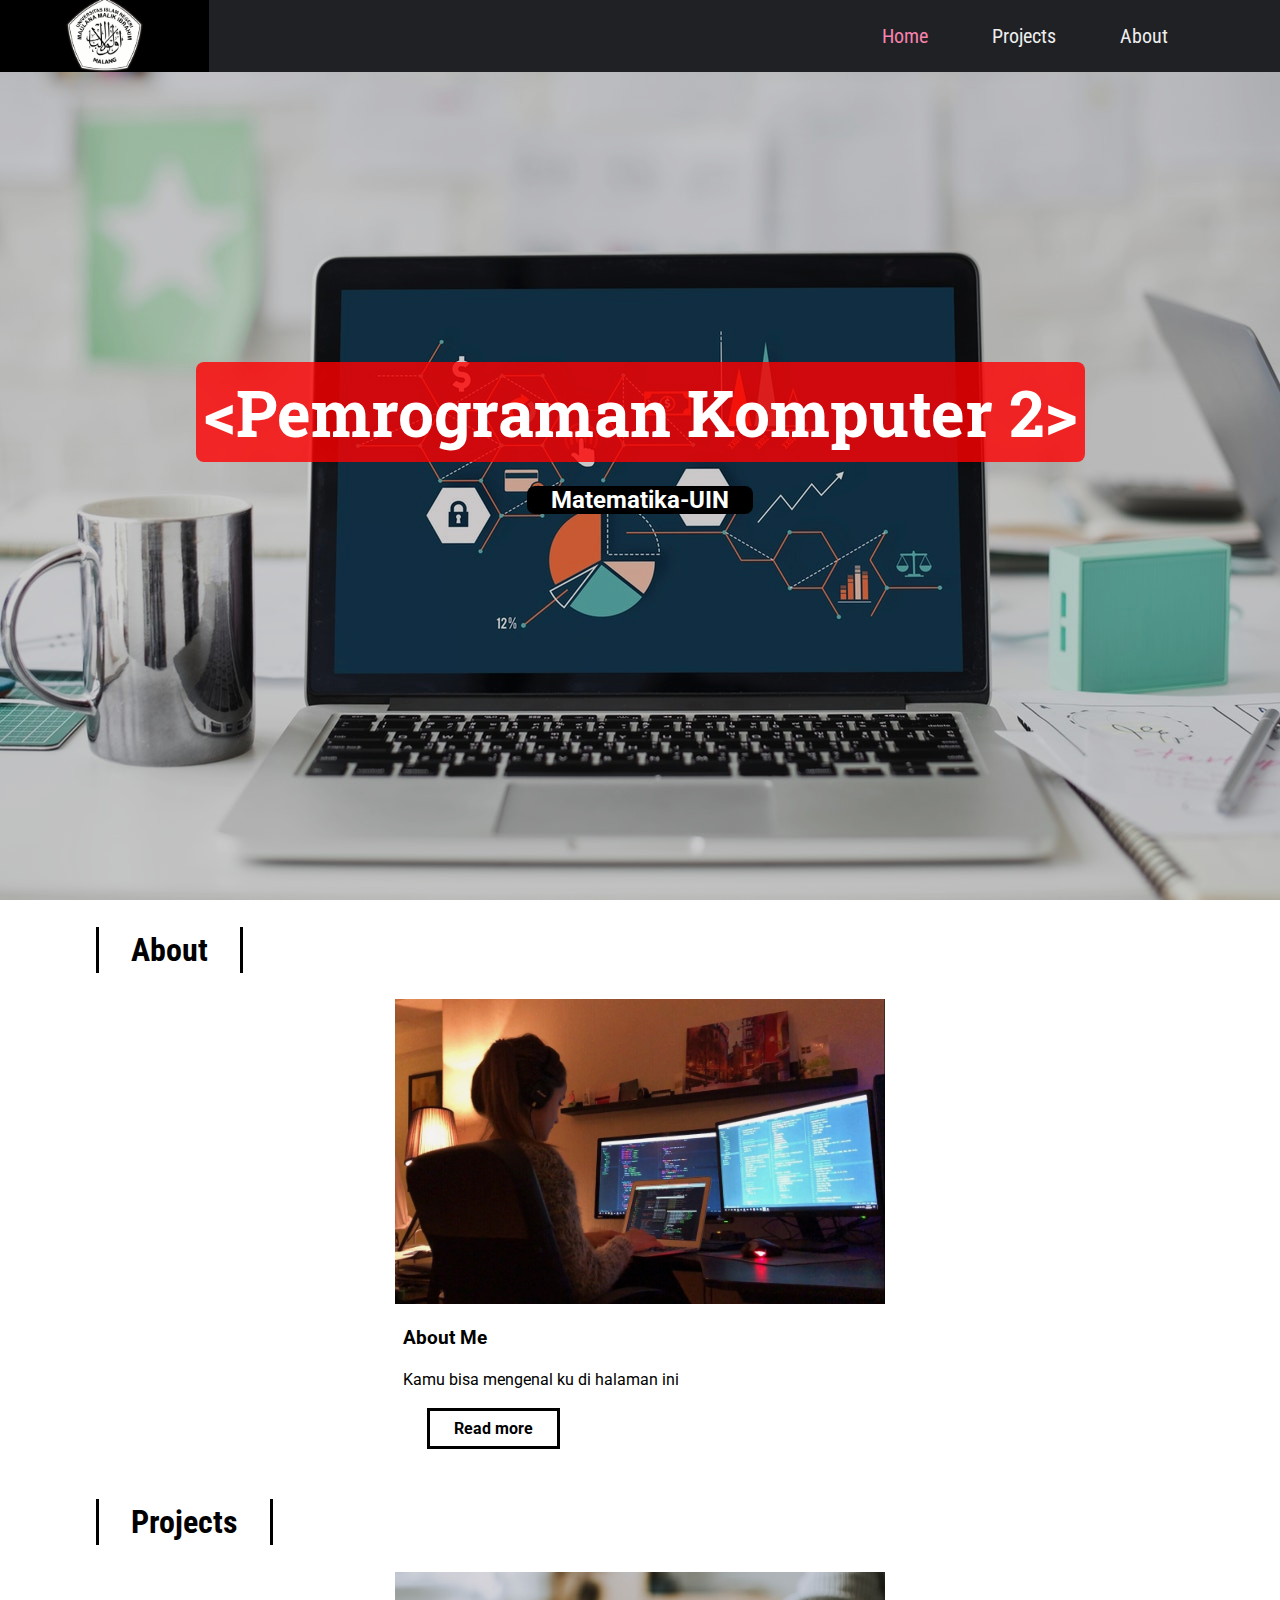
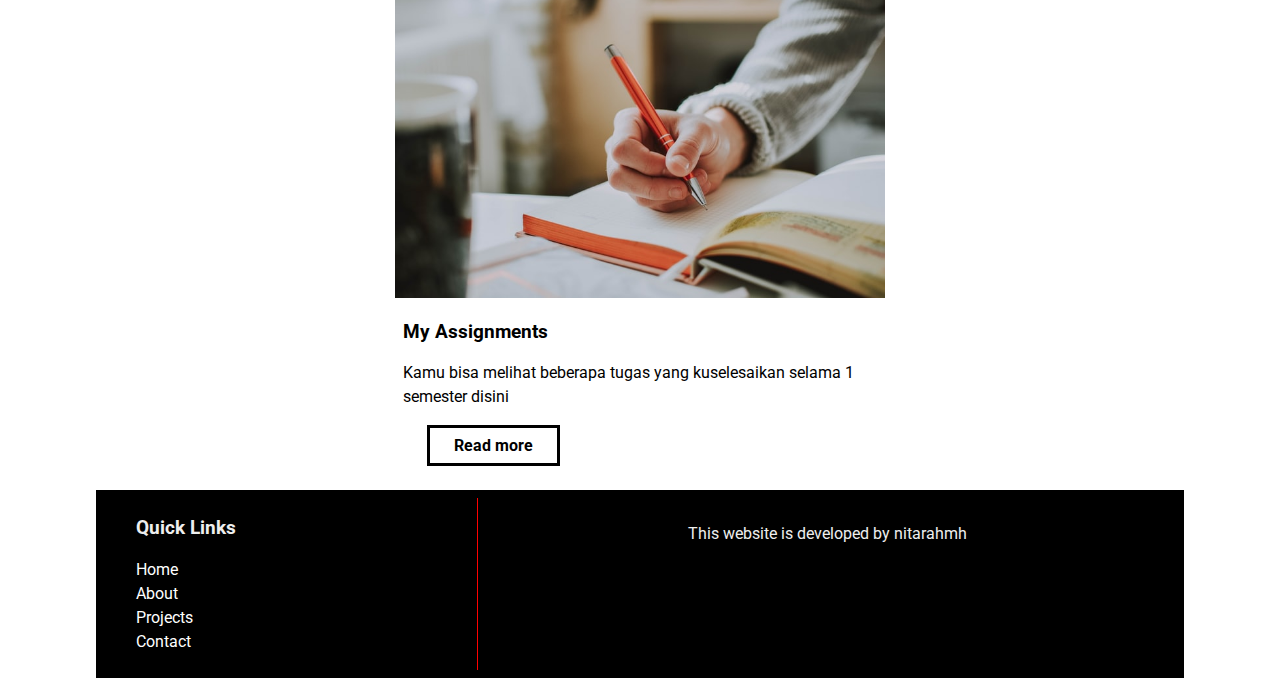
<file: Website UAS/index.html>
<!DOCTYPE html>
<html lang="en">

<head>
    <meta charset="UTF-8">
    <meta name="viewport" content="width=device-width, initial-scale=1.0">
    <meta http-equiv="X-UA-Compatible" content="ie=edge">
    <link rel="stylesheet" href="https://use.fontawesome.com/releases/v5.1.0/css/all.css" integrity="sha384-lKuwvrZot6UHsBSfcMvOkWwlCMgc0TaWr+30HWe3a4ltaBwTZhyTEggF5tJv8tbt"
        crossorigin="anonymous">
    <link href="https://fonts.googleapis.com/css?family=Roboto|Roboto+Condensed|Roboto+Slab" rel="stylesheet">
    <link rel="stylesheet" href="style.css">
    <title>WebsiteNitarahmh</title>
</head>

<body>
    <div id="slideout-menu">
        <ul>
            <li>
                <a href="index.html">Home</a>
            </li>
            <li>
                <a href="blogslist.html">Projects</a>
            </li>
            <li>
                <a href="about.html">About</a>
            </li>
            <li>
                <input type="text" placeholder="Search Here">
            </li>
        </ul>
    </div>

    <nav>
        <div id="logo-img">
            <a href="https://www.uin-malang.ac.id/">
                <img src="img/logo kampus.png" alt="logologo">
            </a>
        </div>
        <div id="menu-icon">
            <i class="fas fa-bars"></i>
        </div>
        <ul>
            <li>
                <a class="active" href="index.html">Home</a>
            </li>
            <li>
                <a href="blogslist.html">Projects</a>
            </li>
            <li>
                <a href="about.html">About</a>
            </li>
            <li>
                <div id="search-icon">
                    <i class="fas fa-search"></i>
                </div>
            </li>
        </ul>
    </nav>

    <div id="searchbox">
        <input type="text" placeholder="Search Here">
    </div>

    <div id="banner">
        <h1>&lt;Pemrograman Komputer 2&gt;</h1>
        <h3>Matematika-UIN</h3>
    </div>

    <main>
        <a href="blogslist.html">
            <h2 class="section-heading">About</h2>
        </a>

        <section>
            <div class="card">
                <div class="card-image">
                    <a href="about.html">
                        <img src="img/com.png" alt="Card Image">
                    </a>
                </div>

                <div class="card-description">
                    <a href="about.html">
                        <h3>About Me</h3>
                    </a>
                    <p>
                        Kamu bisa mengenal ku di halaman ini
                    </p>
                    <a href="about.html" class="btn-readmore">Read more</a>
                </div>
            </div>
        </section>

        <a href="blogslist.html">
        	<h2 class="section-heading">Projects</h2>
    	</a>

        <section>
            <div class="card">
                <div class="card-image">
                    <a href="blogslist.html">
                        <img src="img/hw.jpeg" alt="Card Image">
                    </a>
                </div>

                <div class="card-description">
                    <a href="blogslist.html">
                        <h3>My Assignments</h3>
                    </a>
                    <p>
                        Kamu bisa melihat beberapa tugas yang kuselesaikan selama 1 semester disini
                    </p>
                    <a href="blogslist.html" class="btn-readmore">Read more</a>
                </div>
            </div>
        </section>

        <footer>
            <div id="left-footer">
                <h3>Quick Links</h3>
                <p>
                    <ul>
                        <li>
                            <a href="index.html">Home</a>
                        </li>
                        <li>
                            <a href="about.html">About</a>
                        </li>
                        <li>
                            <a href="blogslist.html">Projects</a>
                        </li>
                        <li>
                            <a href="../nnnnn/php-contact-form/index.php">Contact</a>
                        </li>
                    </ul>
                </p>
            </div>

            <div id="right-footer">
                <p>This website is developed by nitarahmh</p>
            </div>
        </footer>

    </main>

    <script src="main.js"></script>
</body>

</html>
</file>
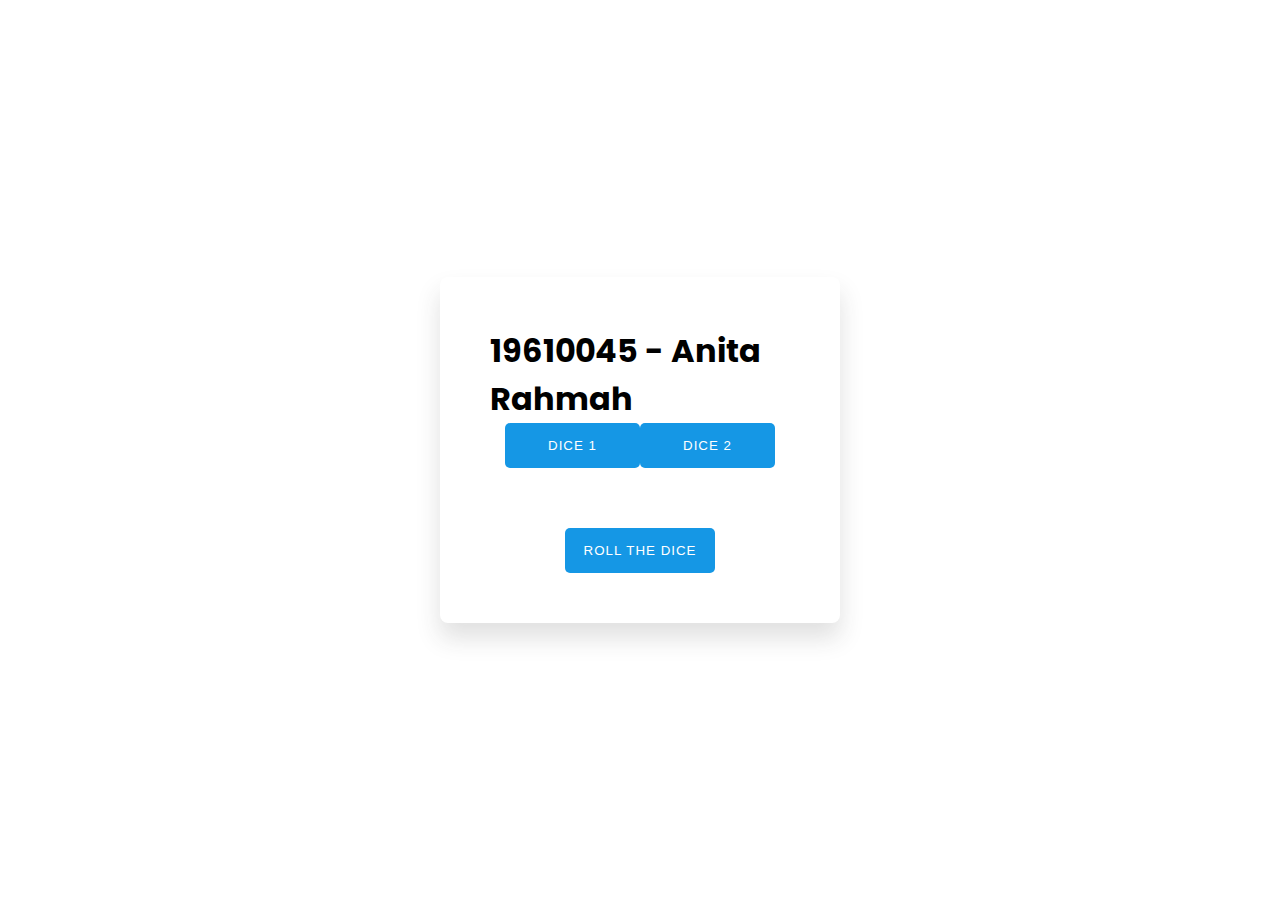
<file: Website UAS/nnnnn/RollTheDice/index.html>
<!DOCTYPE html>
<html lang="en">
<head>
    <meta name="viewport" content="width=device-width, initial-scale=1.0">
    <title>Roll The Dice - Anita Rahmah</title>
    <!--Google Font-->
    <link href="https://fonts.googleapis.com/css2?family=Poppins:wght@500&display=swap" rel="stylesheet">
    <!--Stylesheet-->
    <link rel="stylesheet" href="style.css">
</head>
<body>
    
    <div class="container">
        <h1>19610045 - Anita Rahmah</h1>
        <div class="dice-wrapper">
            <img  id="die-1">
            <button onclick="rollDice1()">DICE 1</button>
            <img  id="die-2">
            <button onclick="rollDice2()">DICE 2</button>
        </div>
        <p id="total"></p>
        <button onclick="roll()">ROLL THE DICE</button>
    </div>
    <!--Script-->
    <script src="script.js"></script>
</body>
</html>
</file>
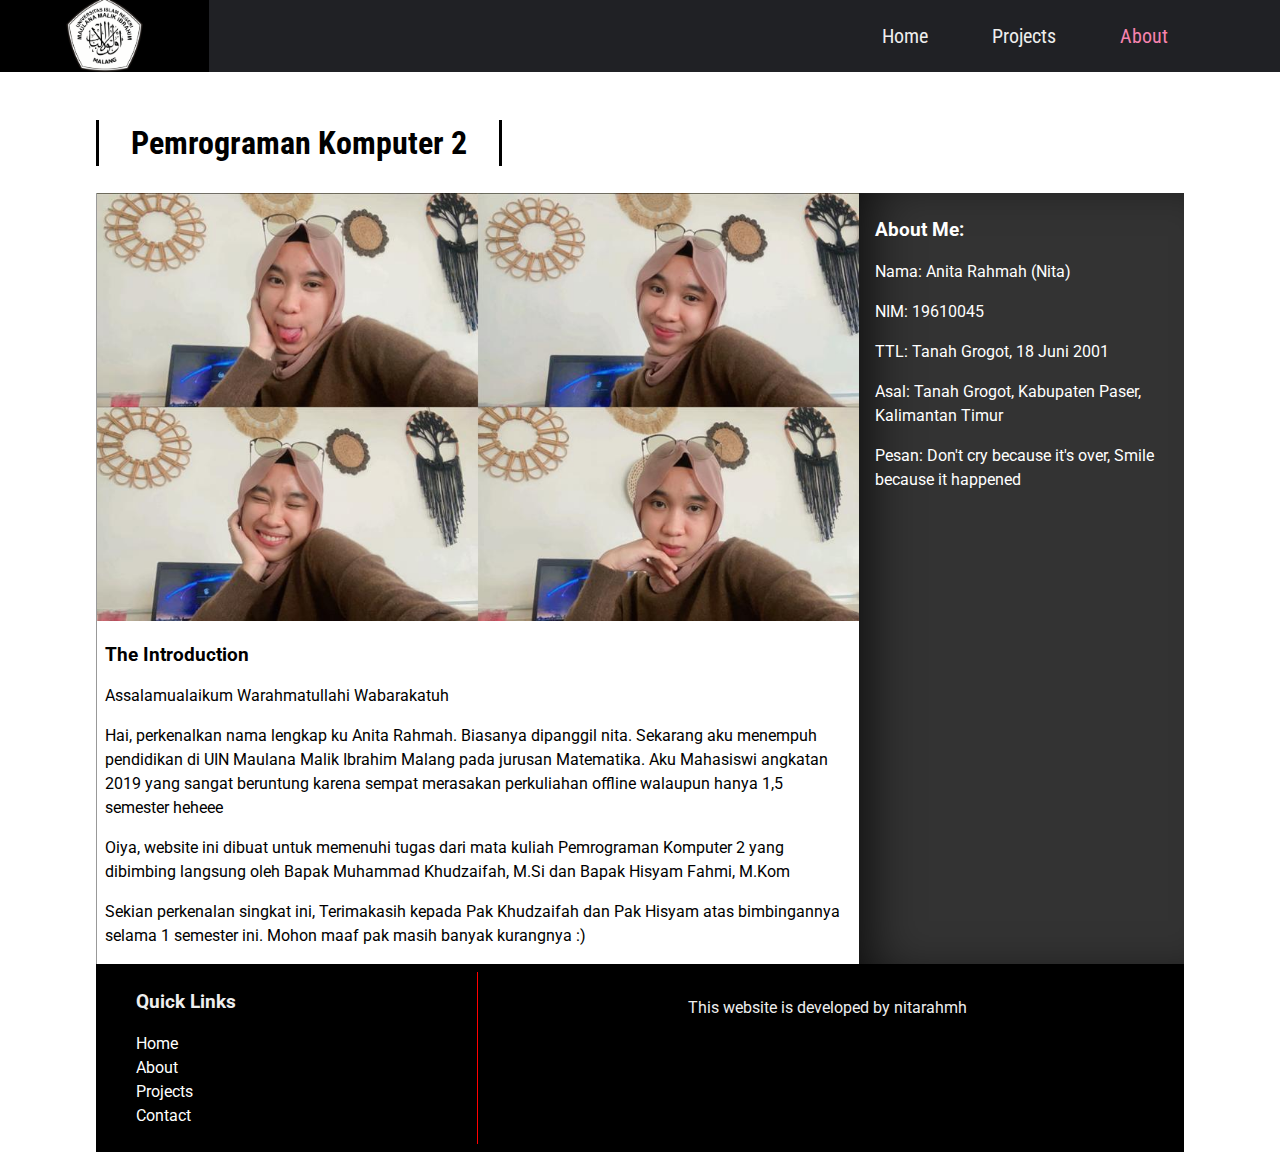
<file: Website UAS/about.html>
<!DOCTYPE html>
<html lang="en">

<head>
  <meta charset="UTF-8">
  <meta name="viewport" content="width=device-width, initial-scale=1.0">
  <meta http-equiv="X-UA-Compatible" content="ie=edge">
  <link rel="stylesheet" href="https://use.fontawesome.com/releases/v5.1.0/css/all.css" integrity="sha384-lKuwvrZot6UHsBSfcMvOkWwlCMgc0TaWr+30HWe3a4ltaBwTZhyTEggF5tJv8tbt"
    crossorigin="anonymous">
  <link href="https://fonts.googleapis.com/css?family=Roboto|Roboto+Condensed|Roboto+Slab" rel="stylesheet">
  <link rel="stylesheet" href="style.css">
  <title>WebsiteNitarahmh</title>
</head>

<body>
  <div id="slideout-menu">
      <ul>
          <li>
              <a href="index.html">Home</a>
          </li>
          <li>
              <a href="blogslist.html">Projects</a>
          </li>
          <li>
              <a href="about.html">About</a>
          </li>
          <li>
              <input type="text" placeholder="Search Here">
          </li>
      </ul>
  </div>

  <nav>
      <div id="logo-img">
          <a href="https://www.uin-malang.ac.id/">
              <img src="img/logo kampus.png" alt="logologo">
          </a>
      </div>
      <div id="menu-icon">
          <i class="fas fa-bars"></i>
      </div>
      <ul>
          <li>
              <a href="index.html">Home</a>
          </li>
          <li>
              <a href="blogslist.html">Projects</a>
          </li>
          <li>
              <a class="active" href="about.html">About</a>
          </li>
          <li>
              <div id="search-icon">
                  <i class="fas fa-search"></i>
              </div>
          </li>
      </ul>
  </nav>

  <div id="searchbox">
      <input type="text" placeholder="Search Here">
  </div>

  <main>

    <h2 class="page-heading">Pemrograman Komputer 2</h2>
    <div id="post-container">
      <section id="blogpost">
        <div class="card">
          <div class="card-image">
            <img src="img/n1.jpeg" alt="Card Image">
          </div>
          <div class="card-description">
            <h3>The Introduction</h3>
            <p>Assalamualaikum Warahmatullahi Wabarakatuh</p>
            <p>Hai, perkenalkan nama lengkap ku Anita Rahmah. Biasanya dipanggil nita. Sekarang aku menempuh pendidikan di <a href="https://www.uin-malang.ac.id/">UIN Maulana Malik Ibrahim Malang</a> pada jurusan <a href="http://matematika.uin-malang.ac.id/">Matematika</a>. Aku Mahasiswi angkatan 2019 yang sangat beruntung karena sempat merasakan perkuliahan offline walaupun hanya 1,5 semester heheee</p>
            <p>Oiya, website ini dibuat untuk memenuhi tugas dari mata kuliah Pemrograman Komputer 2 yang dibimbing langsung oleh Bapak Muhammad Khudzaifah, M.Si dan Bapak Hisyam Fahmi, M.Kom</p>
            <p>Sekian perkenalan singkat ini, Terimakasih kepada Pak Khudzaifah dan Pak Hisyam atas bimbingannya selama 1 semester ini. Mohon maaf pak masih banyak kurangnya :)</p>
        </div>
        </div>

      </section>

      <aside id="sidebar">
        <h3>About Me:</h3>
        <p>Nama: Anita Rahmah (Nita)</p>
        <p>NIM: 19610045</p> 
        <p>TTL: Tanah Grogot, 18 Juni 2001</p>
        <p>Asal: Tanah Grogot, Kabupaten Paser, Kalimantan Timur</p>
        <p>Pesan: Don't cry because it's over, Smile because it happened</p>
      </aside>
    </div>

    <footer>
        <div id="left-footer">
            <h3>Quick Links</h3>
            <p>
                <ul>
                    <li>
                        <a href="index.html">Home</a>
                    </li>
                    <li>
                        <a href="about.html">About</a>
                    </li>
                    <li>
                        <a href="blogslist.html">Projects</a>
                    </li>
                    <li>
                        <a href="nnnnn/php-contact-form/send_contact_mail.php">Contact</a>
                    </li>
                </ul>
            </p>
        </div>

        <div id="right-footer">
            <p>This website is developed by nitarahmh</p>
        </div>
    </footer>

  </main>

  <script src="main.js"></script>
</body>

</html>
</file>
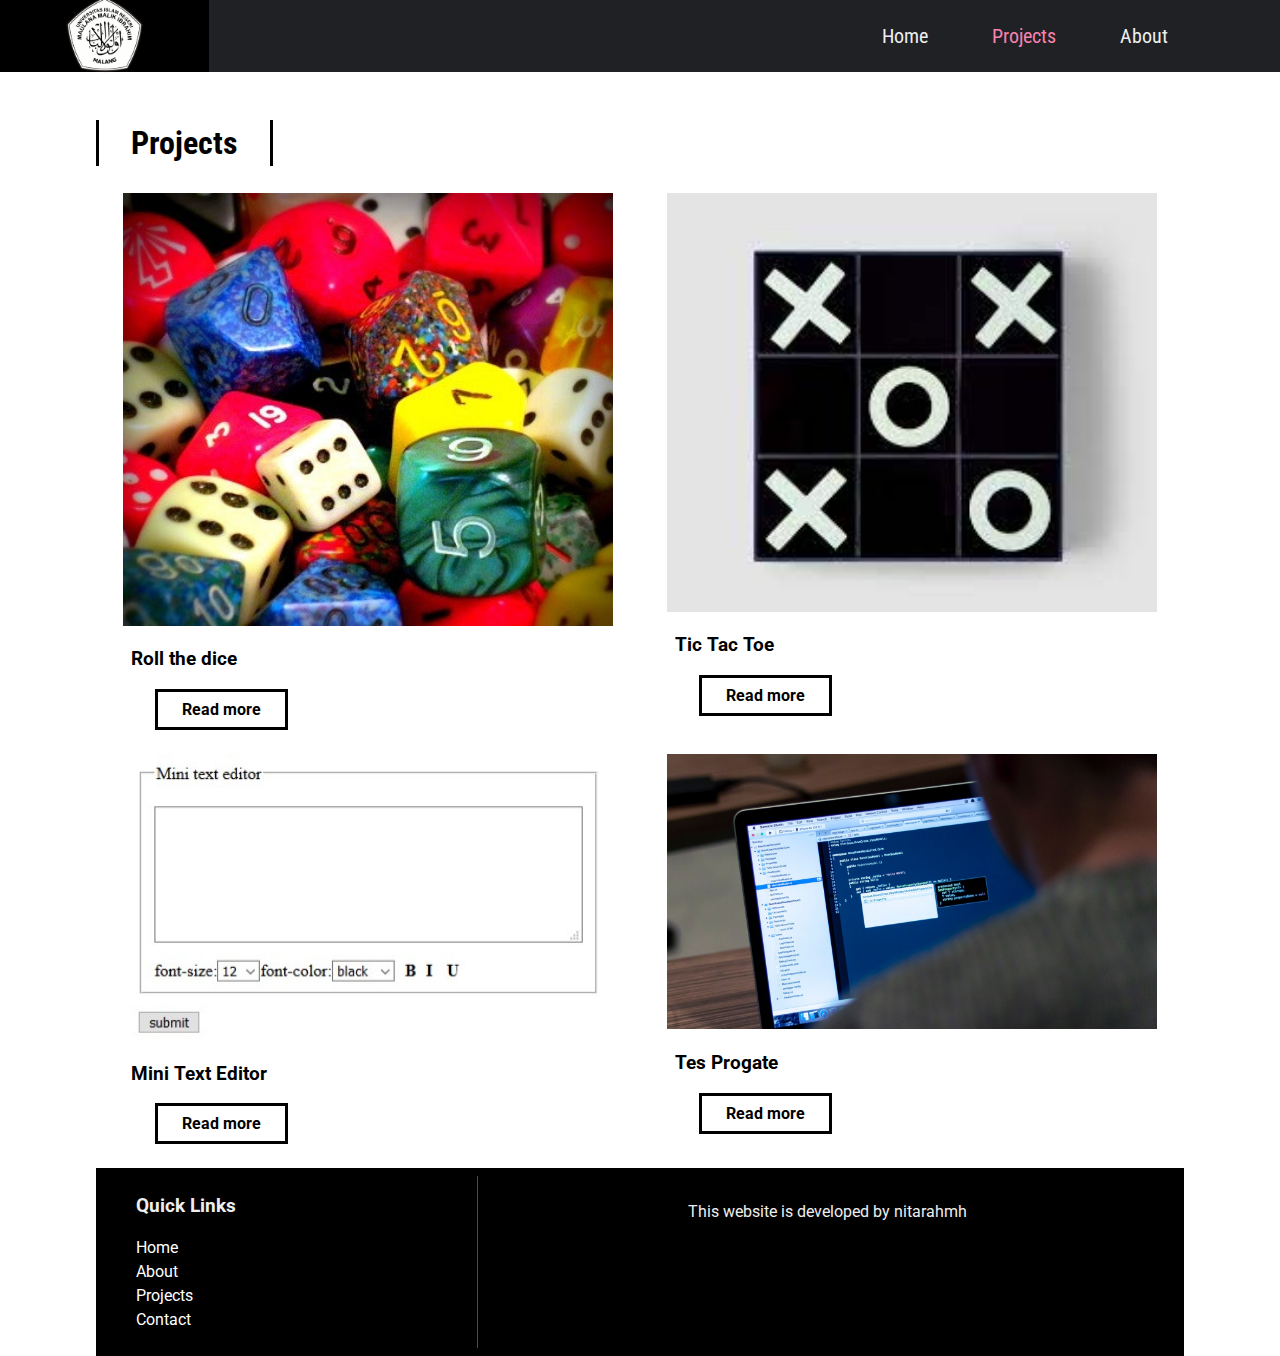
<file: Website UAS/blogslist.html>
<!DOCTYPE html>
<html lang="en">

<head>
  <meta charset="UTF-8">
  <meta name="viewport" content="width=device-width, initial-scale=1.0">
  <meta http-equiv="X-UA-Compatible" content="ie=edge">
  <link rel="stylesheet" href="https://use.fontawesome.com/releases/v5.1.0/css/all.css" integrity="sha384-lKuwvrZot6UHsBSfcMvOkWwlCMgc0TaWr+30HWe3a4ltaBwTZhyTEggF5tJv8tbt"
    crossorigin="anonymous">
  <link href="https://fonts.googleapis.com/css?family=Roboto|Roboto+Condensed|Roboto+Slab" rel="stylesheet">
  <link rel="stylesheet" href="style.css">
  <title>WebsiteNitarahmh</title>
</head>

<body>
  <div id="slideout-menu">
      <ul>
          <li>
              <a href="index.html">Home</a>
          </li>
          <li>
              <a href="blogslist.html">Projects</a>
          </li>
          <li>
              <a href="about.html">About</a>
          </li>
          <li>
              <input type="text" placeholder="Search Here">
          </li>
      </ul>
  </div>

  <nav>
      <div id="logo-img">
          <a href="https://www.uin-malang.ac.id/">
              <img src="img/logo kampus.png" alt="logologo">
          </a>
      </div>
      <div id="menu-icon">
          <i class="fas fa-bars"></i>
      </div>
      <ul>
          <li>
              <a href="index.html">Home</a>
          </li>
          <li>
              <a class="active" href="blogslist.html">Projects</a>
          </li>
          <li>
              <a href="about.html">About</a>
          </li>
          <li>
              <div id="search-icon">
                  <i class="fas fa-search"></i>
              </div>
          </li>
      </ul>
  </nav>

  <div id="searchbox">
      <input type="text" placeholder="Search Here">
  </div>

  <main>
    <h2 class="page-heading">Projects</h2>

    <section>
      <div class="card">
        <div class="card-image">
          <a href="#">
            <img src="img/dice.jpg" alt="Card Image">
          </a>
        </div>

        <div class="card-description">
          <a href="nnnnn/RollTheDice/index.html">
            <h3>Roll the dice</h3>
          </a>
          <a href="nnnnn/RollTheDice/index.html" class="btn-readmore">Read more</a>
        </div>
      </div>

      <div class="card">
        <div class="card-image">
          <a href="#">
            <img src="img/tic.jpg" alt="Card Image">
          </a>
        </div>

        <div class="card-description">
          <a href="nnnnn/tic tac toe/index.html">
            <h3>Tic Tac Toe</h3>
          </a>
          <a href="nnnnn/tic tac toe/index.html" class="btn-readmore">Read more</a>
        </div>
      </div>

      <div class="card">
        <div class="card-image">
          <a href="#">
            <img src="img/mini.jpg" alt="Card Image">
          </a>
        </div>

        <div class="card-description">
          <a href="nnnnn/mini text editor.html">
            <h3>Mini Text Editor</h3>
          </a>
          <a href="nnnnn/mini text editor.html" class="btn-readmore">Read more</a>
        </div>
      </div>

      <div class="card">
        <div class="card-image">
          <a href="#">
            <img src="img/6.jpg" alt="Card Image">
          </a>
        </div>

        <div class="card-description">
          <a href="nnnnn/tes progate nita.html">
            <h3>Tes Progate</h3>
          </a>
          <a href="nnnnn/tes progate nita.html" class="btn-readmore">Read more</a>
        </div>
      </div>

    </section>

    <footer>
        <div id="left-footer">
            <h3>Quick Links</h3>
            <p>
                <ul>
                    <li>
                        <a href="index.html">Home</a>
                    </li>
                    <li>
                        <a href="about.html">About</a>
                    </li>
                    <li>
                        <a href="blogslist.html">Projects</a>
                    </li>
                    <li>
                        <a href="#">Contact</a>
                    </li>
                </ul>
            </p>
        </div>

        <div id="right-footer">
            <p>This website is developed by nitarahmh</p>
        </div>
    </footer>

  </main>

  <script src="main.js"></script>
</body>

</html>
</file>
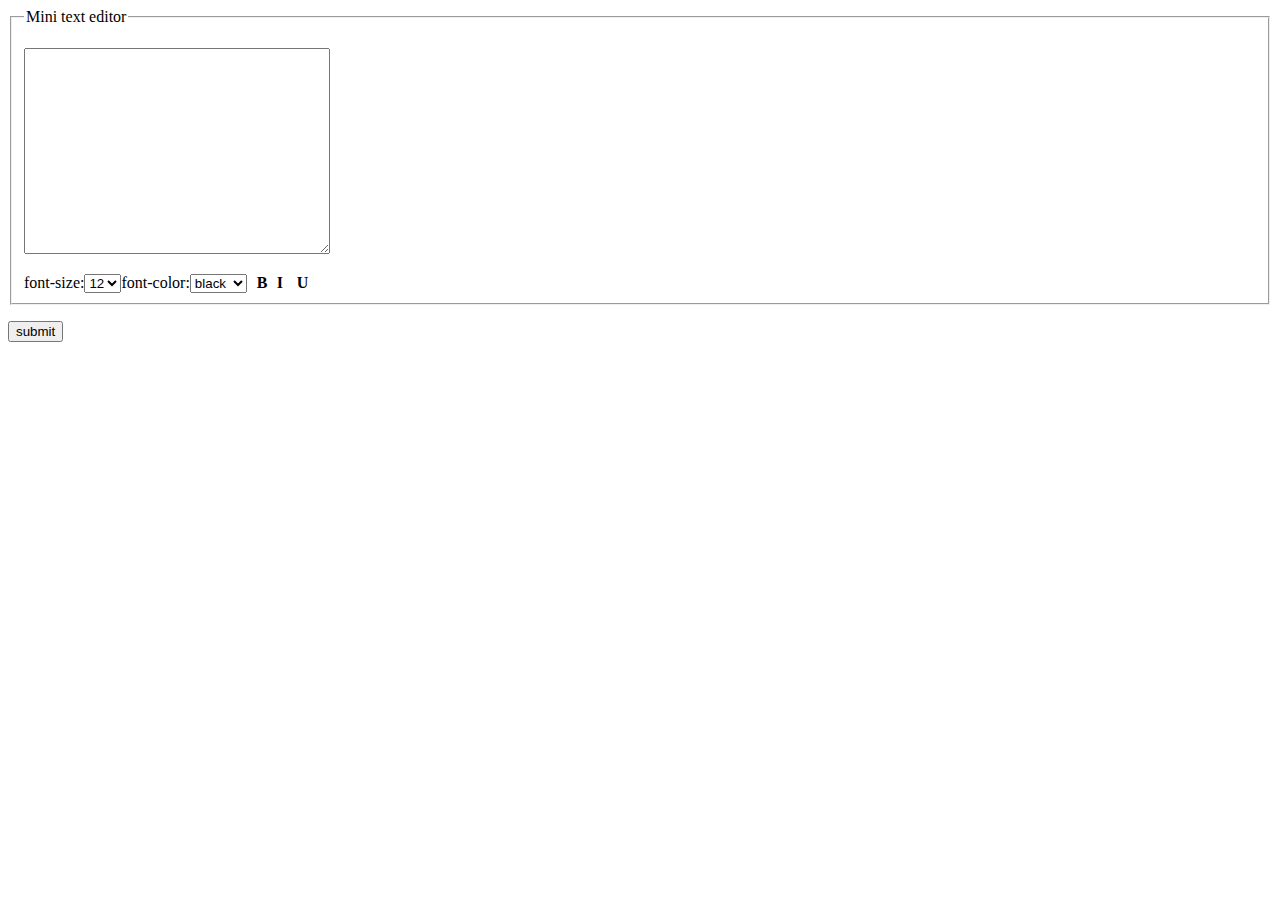
<file: Website UAS/nnnnn/mini text editor.html>
<!DOCTYPE html>
<html>
	<head>
		<title>Worksheet jQuery</title>
		<!-- import library jQuery di sini -->
		<script src="https://ajax.googleapis.com/ajax/libs/jquery/3.5.1/jquery.min.js"></script>
		<script>
			$(document).ready(function(){

				$("input").click(function(){
					var ketikan = document.getElementById("tedit");
					var tedit = ketikan.value;
					var result = document.getElementById("result");
					result.innerHTML=tedit;
				});
				
				$("#size").change(function(){
					var ukr = $(this).val();
					$("#tedit").css("font-size", ukr);
					$("#result").css("font-size", ukr);

				});
				$("#color").change(function(){
					var wrn = $(this).val();
					$("#tedit").css("color", wrn);
					$("#result").css("color", wrn);
					
				});
				$("#bold").click(function(){
					var b = $(this).val();
					$("#tedit").toggleClass('bold');
					$("#result").toggleClass('bold');
					
				});
				$("#italic").click(function(){
					var i = $(this).val();
					$("#tedit").toggleClass('italic');
					$("#result").toggleClass('italic');
					
				});
				$("#under").click(function(){
					var u = $(this).val();
					$("#tedit").toggleClass('under');
					$("#result").toggleClass('under');
					
				});

				
			});
		</script>
		<style>
			.edit{
				display: inline;
			}
			.edit h4,.edit label,.edit select, .edit div{
				float: left;
			}
			.edit div{
				margin-left: 10px;
				width: 10px;
				font-weight: bold;
				cursor: pointer;
			}
			textarea{
				width: 300px;
				height: 200px;
				font-family:Arial;
			}
			#result{
				font-family:Arial;
			}
			#commentForm label.error {
				margin-left: 10px;
				width: auto;
				display: inline;
				color: red;
			}
			.bold{
				font-weight: bold;
			}
			.italic{
				font-style: italic;
			}
			.under{
				text-decoration: underline;
			}
		</style>
	</head>
	<body>
		<form class="cmxform" id="commentForm" method="post" action="" novalidate>
			<fieldset>
				<legend>Mini text editor</legend>
				<p>
					<textarea id="tedit" rows="4" name="tedit"></textarea>
					<div class="edit">
						<label for="size">font-size: </label>
						<select id="size">
						  <option value="12pt">12</option>
						  <option value="18pt">18</option>
						  <option value="24pt">24</option>
						  <option value="32pt">32</option>
						</select>
						<label for="color">font-color: </label>
						<select id="color">
						  <option value="black">black</option>
						  <option value="red">red</option>
						  <option value="green">green</option>
						  <option value="blue">blue</option>
						</select>
						<div id="bold">B</div>
						<div id="italic">I</div>
						<div id="under">U</div>
					</div>
				</p>
			</fieldset>
		</form>
		<p>
			<input id="submit" type="submit" value="submit" />
		</p>
		<div id="result"></div>
	</body>
</html>
</file>
<file: Website UAS/style.css>
body {
  font-family: "Roboto", sans-serif;
  margin: 0;
}

h1 {
  padding: 8px;
  background: rgba(255, 0, 0, 0.8);
  border-radius: 8px;
  margin: 0;
  font-size: 64px;
  font-family: "Roboto Slab", serif;
}

p {
  line-height: 1.5;
}

main {
  margin: 0 auto;
}

a {
  text-decoration: none;
  color: black;
}

a:hover {
  text-decoration: underline;
}

/* Inputs */

input,
textarea {
  height: 32px;
  padding: 0 16px;
  font-family: "Roboto Condensed", sans-serif;
  font-size: 20px;
  border: none;
  box-shadow: inset 8px 3px 18px -4px rgba(0, 0, 0, 0.4);
}

input:focus,
textarea:focus {
  outline: none;
}

/* Banner */

#banner {
  height: 100vh;
  display: flex;
  align-items: center;
  justify-content: center;
  flex-direction: column;
  background: rgba(0, 0, 0, 0.2) url("img/7.jpg");
  background-size: cover;
  background-attachment: fixed;
  background-position: center;
  background-blend-mode: overlay;
  color: white;
}

#banner h3 {
  background: black;
  border-radius: 8px;
  padding: 0 24px;
  font-size: 24px;
}

/* Search Box */

#searchbox {
  position: fixed;
  right: 0;
  top: 24px;
  width: 500px;
  pointer-events: none;
  z-index: 50;
  transition: 0.4s;
}

#searchbox input {
  height: 48px;
  width: 100%;
}

/* Navigation */

nav {
  height: 72px;
  background: #202125;
  width: 100%;
  margin: 0;
  position: fixed;
  font-family: "Roboto Condensed", sans-serif;
  font-size: 20px;
  display: flex;
  justify-content: space-between;
  padding: 0 16px 0 0;
  box-sizing: border-box;
  z-index: 100;
}

nav a {
  padding: 0 32px;
  color: #eee;
  transition: 0.4s;
}

nav a:hover {
  text-decoration: none;
  color: red;
}

nav ul {
  display: flex;
  list-style: none;
  justify-content: space-around;
  align-items: center;
  height: 100%;
  margin: 0;
}

.active {
  color: #f783ae;
}

#logo-img {
  display: flex;
  height: 100%;
  background: #111;
  padding: 0 32px;
  align-items: center;
  color: white;
  transition: 0.4s;
}

#logo-img img {
  height: 80px;
}

#logo-img:hover {
  background: black;
}

#menu-icon {
  height: 100%;
  font-size: 28px;
  padding: 0 4px;
  color: #eee;
  display: none;
  align-items: center;
}

/* Search Icon */

#search-icon {
  color: white;
  padding: 0 32px;
  cursor: pointer;
  transition: 0.4s;
}

#search-icon:hover {
  color: red;
}

/* Slideout Menu */

#slideout-menu {
  display: none;
  background: #2d3436;
  z-index: 100;
  position: fixed;
  transition: 0.4s;
  margin-top: 72px;
  width: 100%;
  text-align: center;
  opacity:0;
  pointer-events:none;
}

#slideout-menu ul {
  list-style: none;
  padding: 0 32px;
}

#slideout-menu ul li {
  padding: 8px;
}

#slideout-menu a {
  font-family: "Roboto Condensed", sans-serif;
  font-size: 20px;
  color: white;
}

#slideout-menu input {
  width: 85%;
  padding: 8px;
  font-family: "Roboto Condensed", sans-serif;
  font-size: 20px;
  text-align: center;
}

/* Sections */

section {
  display: flex;
  justify-content: space-around;
  flex-wrap: wrap;
}

.section-heading {
  font-size: 32px;
  font-family: "Roboto Condensed", sans-serif;
  border-left: 3px solid black;
  border-right: 3px solid black;
  transition: all 0.4s;
  display: inline-block;
  padding: 4px 32px;
}

.section-heading:hover {
  padding: 4px 48px;
  background: red;
}

/* Section Source */

#section-source p {
  padding: 8px;
  text-align: center;
}

#section-source a {
  margin: 8px;
  text-align: center;
}

/* Card */

.card-image {
  transition: 0.4s;
}

.card-image:hover {
  box-shadow: 0 10px 6px -6px #777;
}

.card .card-description {
  padding: 0 8px;
}

.card-meta-blogpost{
  color:#333;
  font-size:14px;
  padding: 16px;
  font-family:'Roboto Slab', serif;
}

.card-meta-blogpost a{
  color:#333;
}

/* Button Read more */

.btn-readmore {
  padding: 8px 24px;
  border: 3px solid black;
  transition: 0.4s;
  display: inline-block;
  margin-bottom: 24px;
  margin-left: 24px;
  font-weight: bold;
  cursor: pointer;
  background: white;
}

.btn-readmore:hover {
  background: red;
  text-decoration: none;
  padding: 8px 64px 8px 24px;
  color: white;
}

/* Footer */

footer {
  background: black;
  padding: 8px;
  color: #eee;
  display: flex;
}

footer a {
  color: white;
}

footer #left-footer {
  flex: 1;
  border-right: 1px solid red;
  padding-left: 32px;
}

footer #left-footer ul {
  padding: 0;
  list-style: none;
  line-height: 1.5;
}

footer #right-footer {
  flex: 2;
  padding: 8px;
  text-align: center;
}

footer #social-media-footer a .fa-facebook,
footer #social-media-footer a .fa-youtube,
footer #social-media-footer a .fa-github {
  color: white;
  transition: 0.4s;
}

footer #social-media-footer ul {
  display: flex;
  list-style: none;
  justify-content: center;
  padding: 0;
}

footer #social-media-footer ul li {
  font-size: 48px;
  padding: 16px;
  transition: 0.4s;
}

footer #social-media-footer ul li:hover a .fa-youtube {
  color: red;
}

footer #social-media-footer ul li:hover a .fa-facebook {
  color: #3b5998;
}

footer #social-media-footer ul li:hover a .fa-github {
  color: #bbb;
}

/* Blog List page */

.page-heading{
  font-size:32px;
  font-family:'Roboto Condensed', sans-serif;
  border-left:3px solid black;
  border-right:3px solid black;
  transition: all 0.4s;
  display:inline-block;
  padding:4px 32px;
  margin-top: 120px;
}

.page-heading:hover{
  padding:4px 48px;
  background:red;
}

.card-meta{
  color:#333;
  font-size: 14px;
  padding-left:8px;
  font-family:'Roboto Slab', serif;
}

.card-meta a{
  color:#333;
}

/* Pagination */

.pagination{
  padding:8px;
  text-align:center;
  font-weight:bold;
}

.pagination a{
  border-top: 3px solid white;
  display: inline-block;
  padding:8px 16px;
  transition:0.4s;
}

.pagination a:hover{
  text-decoration: none;
  border-top:3px solid black;
}

/* Single Blogpost */

#post-container{
  display: flex;
}

#blogpost{
  display: flex;
  flex-direction:column;
  width:70%;
  border-left:1px solid #999;
}

#blogpost .card{
  width:100%;
}

#blogpost .card-image:hover{
  box-shadow: none;
}

/* Sidebar */

#sidebar{
  background:#333;
  flex:1;
  padding: 8px 16px;
  color:white;
  box-shadow: inset 27px 0 51px -18px rgba(0,0,0,0.75);
}

/* Comments section */

#comments-section{
  border-top: 2px solid #eee;
  padding:8px;
}


/* Media Queries */

@media (max-width: 900px) {
  nav ul {
    display: none;
  }

  #menu-icon {
    display: flex;
  }

  #slideout-menu {
    display: block;
  }

  #searchbox {
    display: none;
  }

  #blogpost{
    width:100%;
    border-left:0;
  }

  #sidebar{
    display: none;
  }
}

@media (max-width: 719px) {
  main {
    width: 95%;
  }

  section {
    flex-direction: column;
  }

  .card,
  .card .card-image img {
    width: 100%;
  }

  footer {
    flex-direction: column;
    text-align: center;
  }

  footer #left-footer {
    flex: 1;
    border-right: 0;
    padding-left: 0;
  }

  footer #right-footer {
    background: #eee;
    color: black;
  }

  footer #right-footer a {
    color: black;
  }

  footer #social-media-footer a .fa-facebook,
  footer #social-media-footer a .fa-youtube,
  footer #social-media-footer a .fa-github {
    color: black;
    transition: 0.4s;
  }
}

@media (max-width: 600px) {
  main {
    width: 100%;
  }

  h1 {
    font-size: 48px;
  }

  #banner h3 {
    font-size: 20px;
  }

  .card {
    text-align: center;
  }

  #logo-img {
    padding: 0;
  }
}

@media (min-width: 720px) {
  main {
    width: 95%;
  }
  .card {
    width: 45%;
  }
  .card .card-image img {
    width: 100%;
  }
}

@media (min-width: 1200px) {
  main {
    width: 85%;
  }
}
</file>
<file: Website UAS/nnnnn/RollTheDice/style.css>
*{
    padding: 0;
    margin: 0;
    box-sizing: border-box;
}
body{
    height: 100vh;

    background-size: 100% 50%;
}
.container{
    width: 400px;
    padding: 50px;
    position: absolute;
    transform: translate(-50%,-50%);
    top: 50%;
    left: 50%;
    background-color: #ffffff;
    box-shadow: 0 15px 25px rgba(50,50,50,0.15);
    border-radius: 8px;
    display: flex;
    flex-direction: column;
    align-items: center;
    font-family: "Poppins",sans-serif;
}
.dice-wrapper{
    width: 90%;
    display: flex;
    justify-content: space-around;
}
p{
    font-size: 16px;
    margin: 30px 0;
    font-weight: 500;
}
button{
    background-color: #1597E5;
    border: none;
    outline: none;
    color: #ffffff;
    padding: 15px 0;
    width: 150px;
    letter-spacing: 1px;
    border-radius: 5px;
    cursor: pointer;
}
.shake{
    animation: shake 0.5s infinite;
}
@keyframes shake{
    0%{
        transform: rotate(8deg);
    }
    50%{
        transform: rotate(-8deg);
    }
    100%{
        transform: rotate(8deg);
    }
}
</file>
